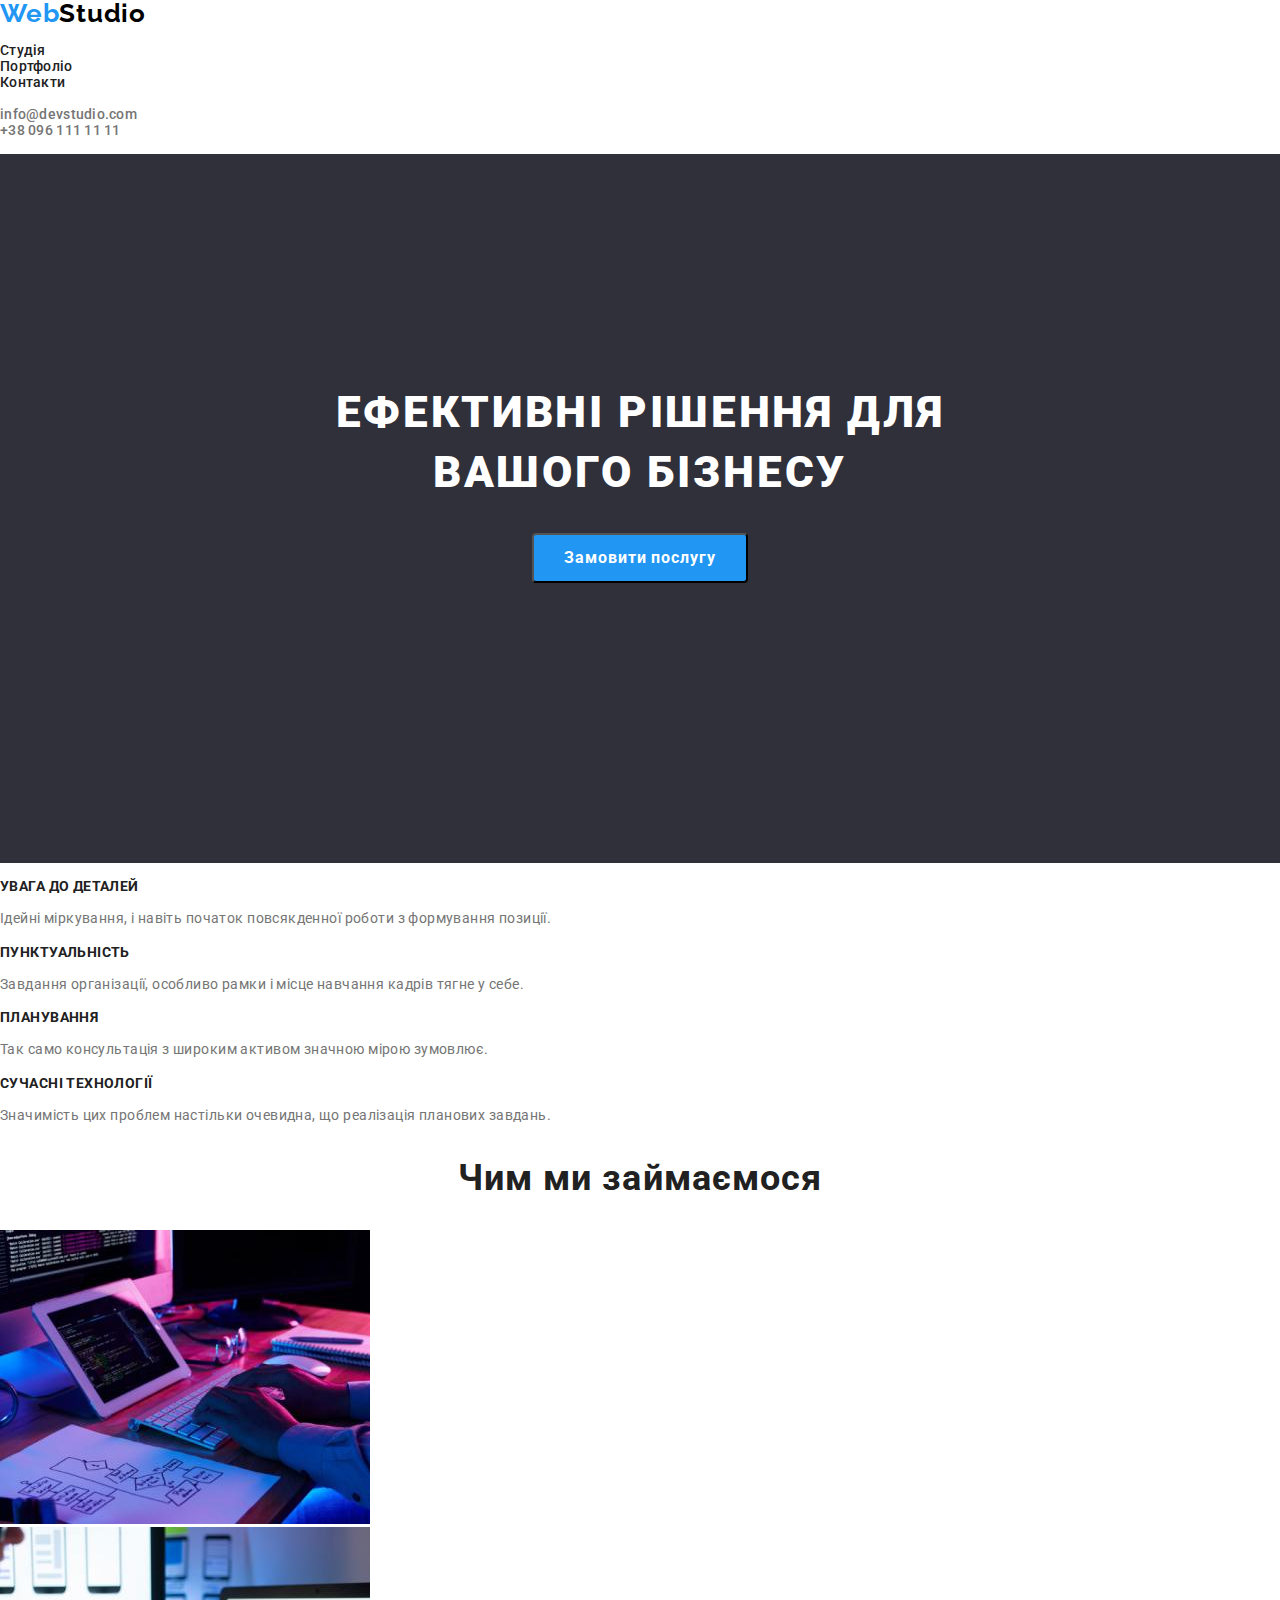
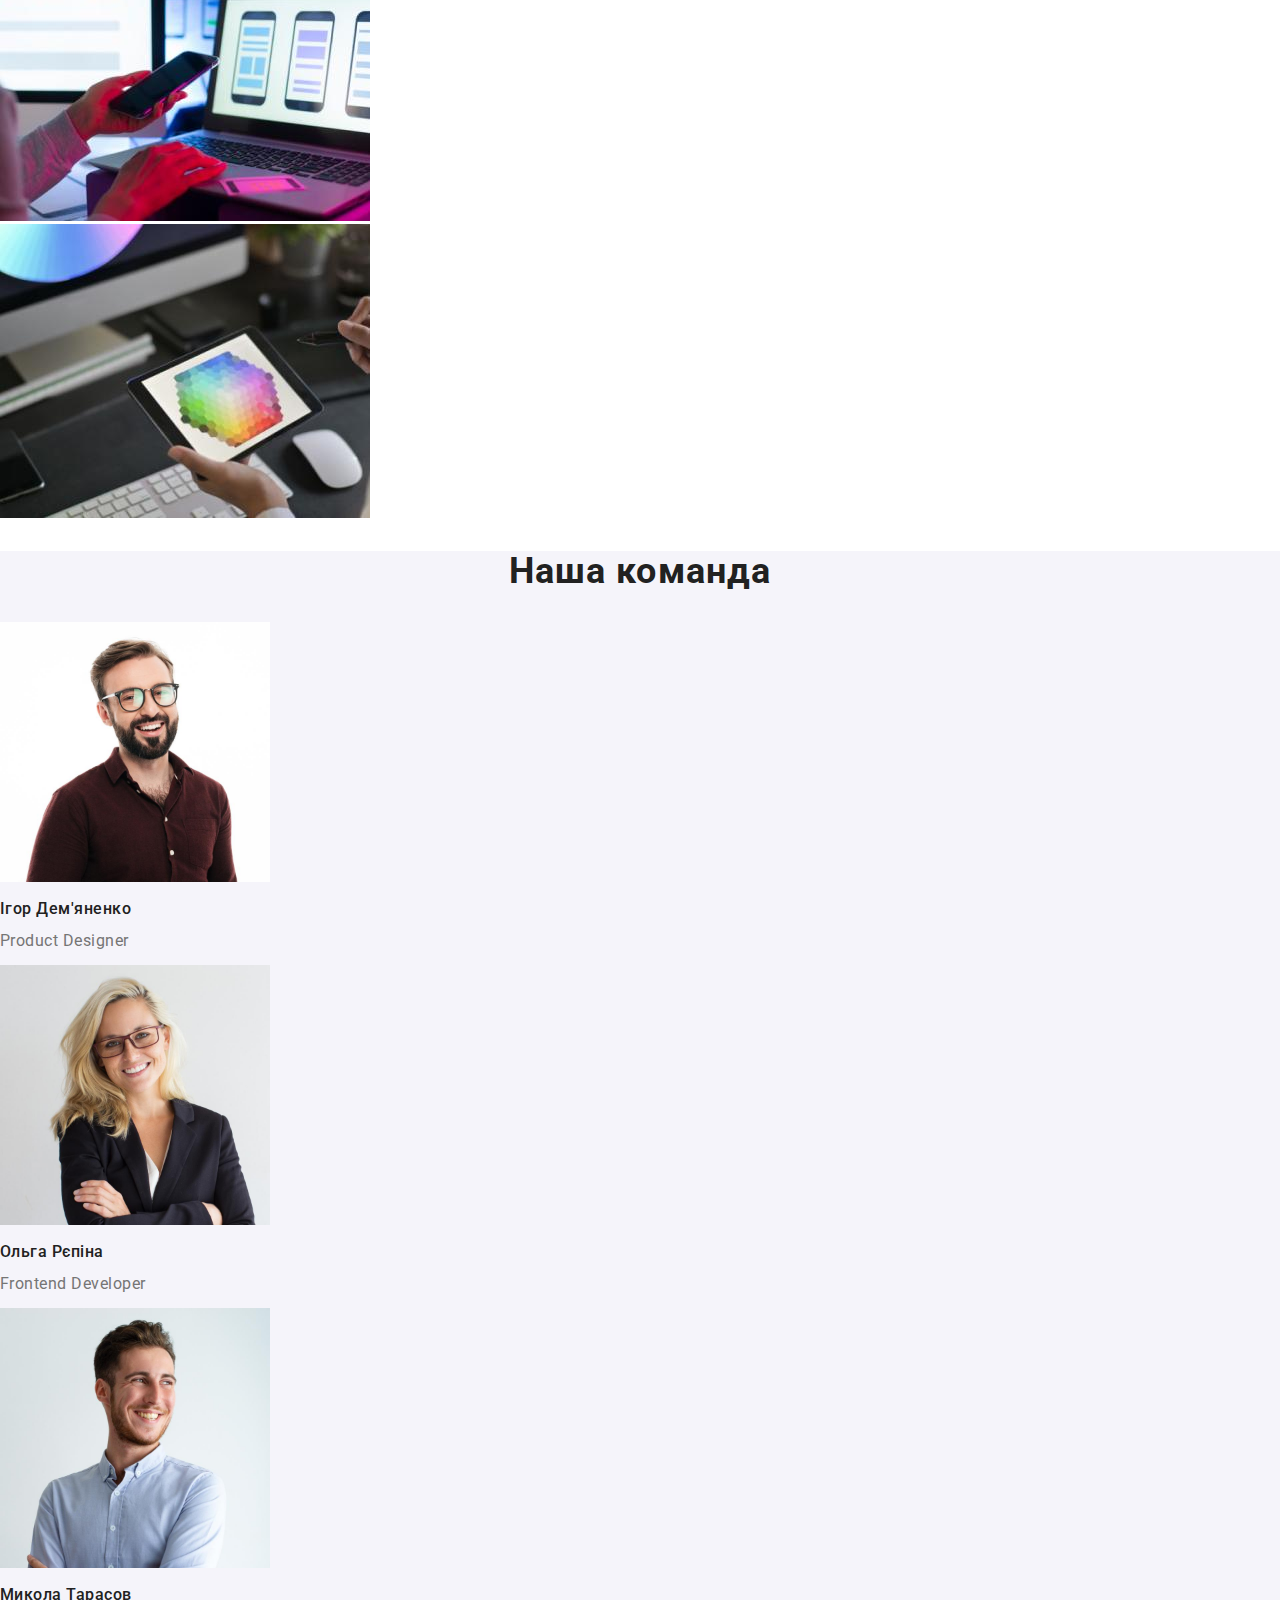
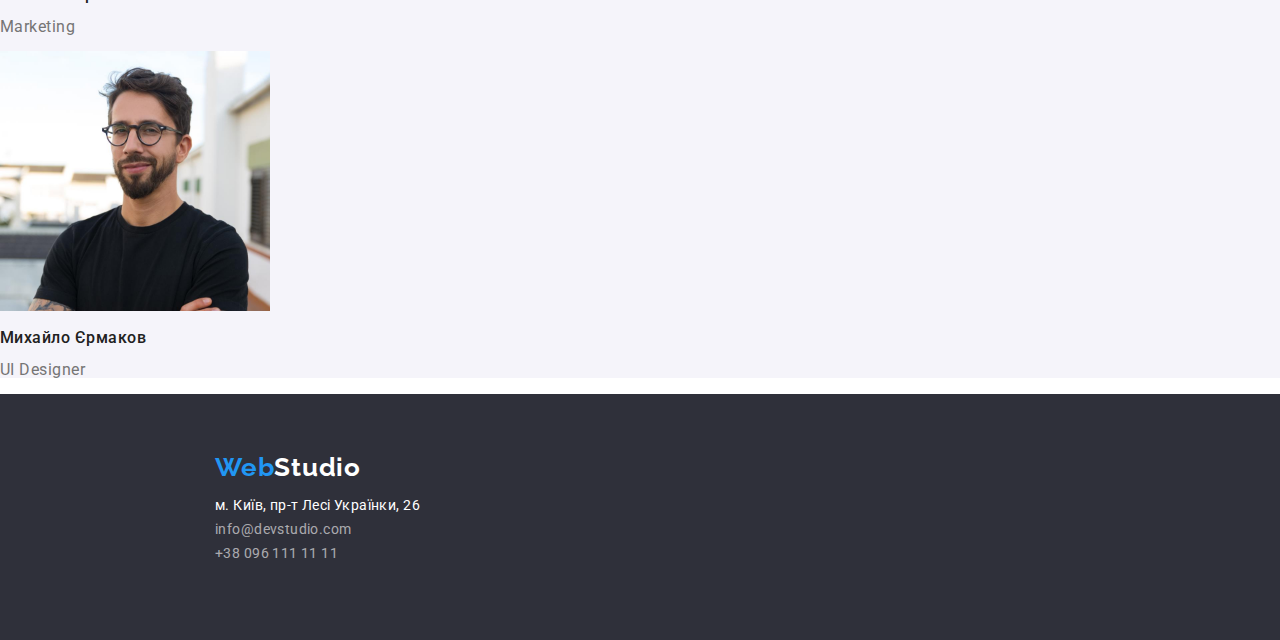
<file: index.html>
<!DOCTYPE html>
<html lang="uk">
  <head>
    <meta charset="UTF-8" />
    <meta http-equiv="X-UA-Compatible" content="IE=edge" />
    <meta name="viewport" content="width=device-width, initial-scale=1.0" />
    <title>Студія</title>
    <link rel="preconnect" href="https://fonts.googleapis.com" />
    <link rel="preconnect" href="https://fonts.gstatic.com" crossorigin />
    <link href="https://fonts.googleapis.com/css2?family=Raleway:wght@700&family=Roboto:wght@400;500;700;900&display=swap" rel="stylesheet" />
    <link rel="stylesheet" href="./css/styles.css" />
  </head>
  <body class="body">
    <!-- Header-->
    <header class="header">
      <nav>
        <!--Logo-->
        <a href="./index.html" class="links-general header-logo-text"><span class="logo-text-accent">Web</span>Studio</a>
        <!--Browser-->
        <ul class="content-list-general">
          <li><a href="./index.html" class="links-general links-selection header-nav-link">Студія</a></li>
          <li><a href="./portfolio.html" class="links-general links-selection header-nav-link">Портфоліо</a></li>
          <li><a href="#" class="links-general links-selection header-nav-link">Контакти</a></li>
        </ul>
      </nav>
      <!--Contact links-->
      <ul class="content-list-general">
        <li><a href="mailto:info@devstudio.com" class="links-general links-selection header-adress-link">info@devstudio.com</a></li>
        <li><a href="tel:++380961111111" class="links-general links-selection header-adress-link">+38 096 111 11 11</a></li>
      </ul>
    </header>
    <!-- Main content-->
    <main class="main-content">
      <!--Hero section-->
      <section class="hero">
        <div class="hero-content-wrapper">
          <h1 class="hero-header">Ефективні рішення для вашого бізнесу</h1>
          <button type="button" class="btn-general hero-btn">Замовити послугу</button>
        </div>
      </section>
      <!--Priorities-->
      <section class="priorities">
        <h2 hidden class="section-header">Пріорітети компанії</h2>
        <ul class="content-list-general priorities-list">
          <li class="priorities-list-item">
            <h3>Увага до деталей</h3>
            <p>Ідейні міркування, і навіть початок повсякденної роботи з формування позиції.</p>
          </li>
          <li class="priorities-list-item">
            <h3>Пунктуальність</h3>
            <p>Завдання організації, особливо рамки і місце навчання кадрів тягне у себе.</p>
          </li>
          <li class="priorities-list-item">
            <h3>Планування</h3>
            <p>Так само консультація з широким активом значною мірою зумовлює.</p>
          </li>
          <li class="priorities-list-item">
            <h3>Сучасні технології</h3>
            <p>Значимість цих проблем настільки очевидна, що реалізація планових завдань.</p>
          </li>
        </ul>
      </section>
      <!--Projects-->
      <section class="projects">
        <h2 class="section-header">Чим ми займаємося</h2>
        <ul class="content-list-general">
          <li>
            <img src="./images/box1.jpg" alt="Людина пише програмний код" width="370" />
          </li>
          <li>
            <img src="./images/box2.jpg" alt="Людина розробляє мобільний додаток" width="370" />
          </li>
          <li>
            <img src="./images/box3.jpg" alt="Людина обирає колір для дизайну" width="370" />
          </li>
        </ul>
      </section>
      <!--Staff-->
      <section class="staff">
        <h2 class="section-header">Наша команда</h2>
        <ul class="content-list-general staff-list">
          <li class="staff-list-item">
            <img src="./images/igor_demyanenko.jpg" alt="Фото Ігоря Дем'яненка" width="270" />
            <h3>Ігор Дем'яненко</h3>
            <p>Product Designer</p>
          </li>
          <li class="staff-list-item">
            <img src="./images/olga_repina.jpg" alt="Фото Ольги Рєпіної" width="270" />
            <h3>Ольга Рєпіна</h3>
            <p>Frontend Developer</p>
          </li>
          <li class="staff-list-item">
            <img src="./images/mykola_tarasov.jpg" alt="Фото Миколи Тарасова" width="270" />
            <h3>Микола Тарасов</h3>
            <p>Marketing</p>
          </li>
          <li class="staff-list-item">
            <img src="./images/myhailo_yermakov.jpg" alt="Фото Михайла Єрмакова" width="270" />
            <h3>Михайло Єрмаков</h3>
            <p>UI Designer</p>
          </li>
        </ul>
      </section>
    </main>
    <!--Footer-->
    <footer class="footer">
      <!--Logo-->
      <a href="./index.html" class="links-general footer-logo-text"><span class="logo-text-accent">Web</span>Studio</a>
      <!--Footer info-->
      <address>
        <ul class="content-list-general footer-content-list">
          <li>
            <a
              href="https://goo.gl/maps/vt1rgCMrE2ZLCeFa9"
              target="_blank"
              rel="noopener noreferrer nofollow"
              class="links-general links-selection footer-adress-link"
              >м. Київ, пр-т Лесі Українки, 26</a
            >
          </li>
          <li><a href="mailto:info@devstudio.com" class="links-general links-selection footer-contacts-link">info@devstudio.com</a></li>
          <li><a href="tel:++380961111111" class="links-general links-selection footer-contacts-link">+38 096 111 11 11</a></li>
        </ul>
      </address>
    </footer>
  </body>
</html>
</file>
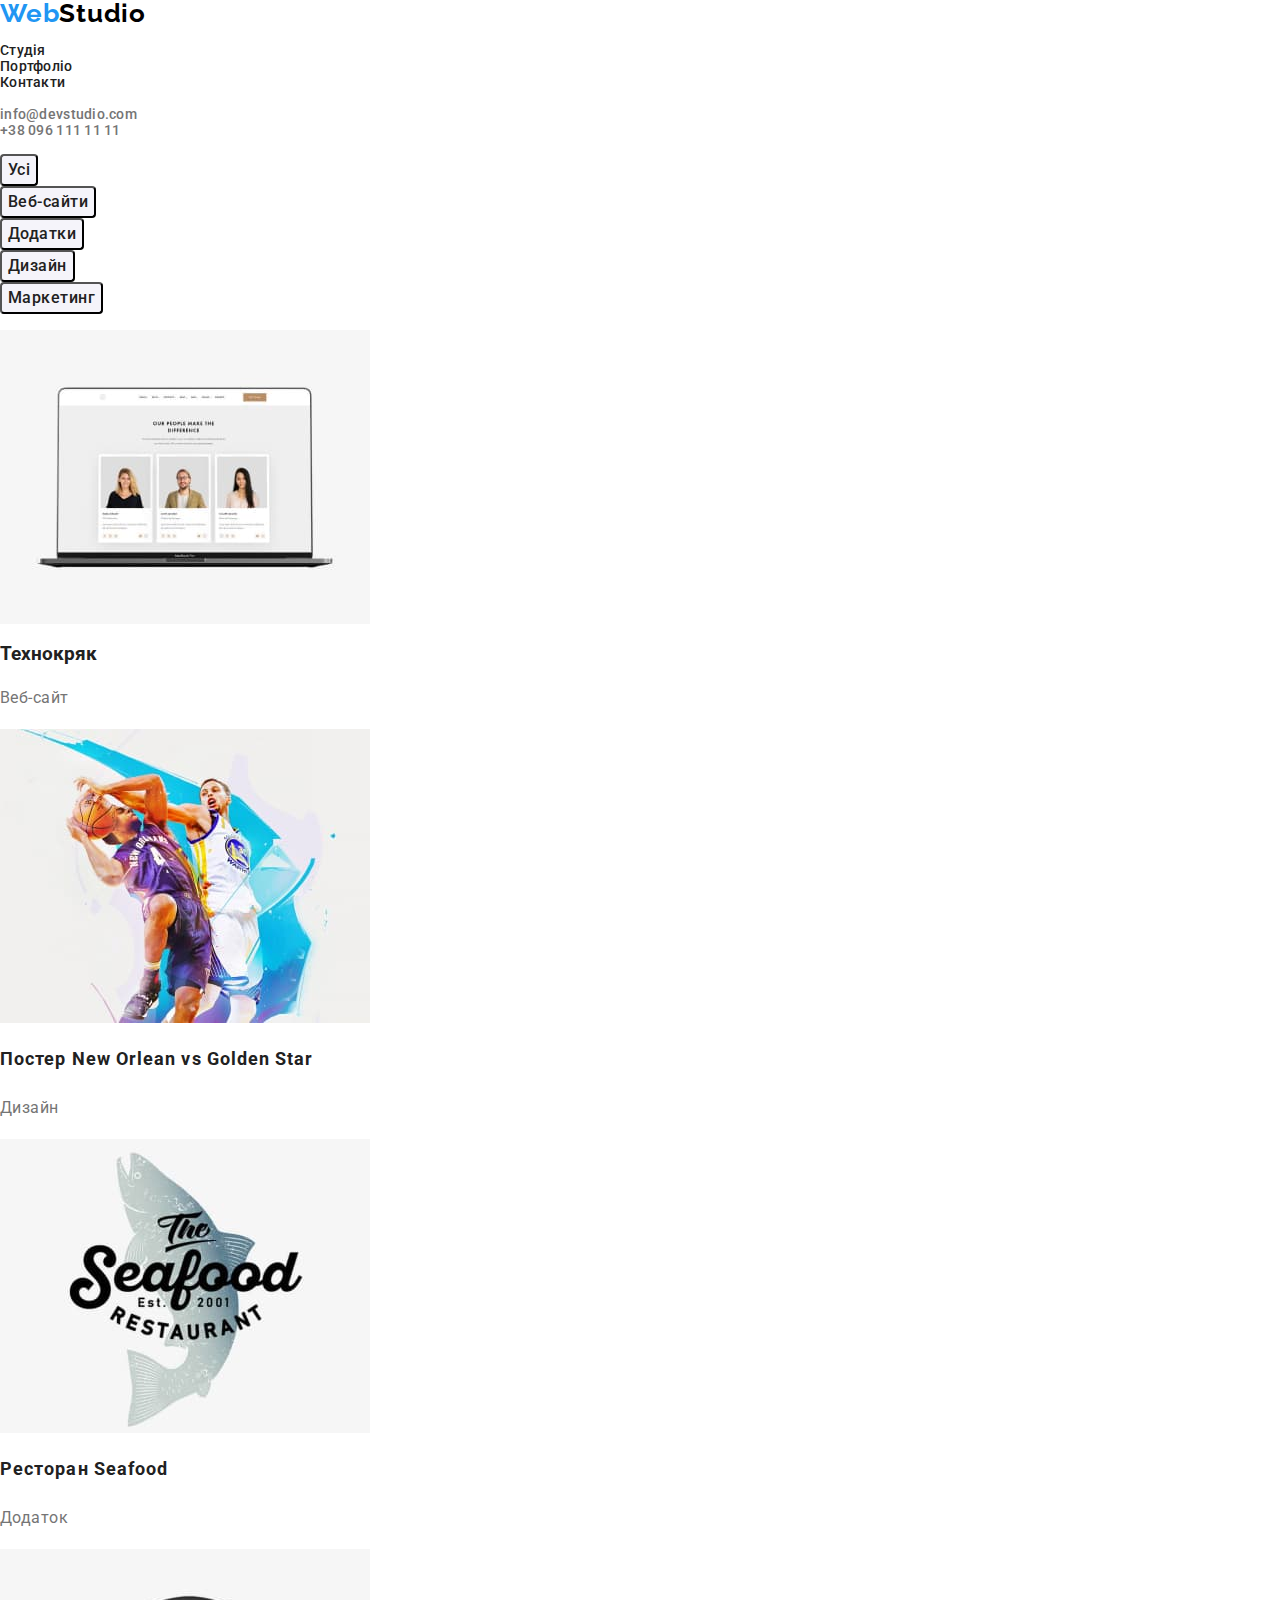
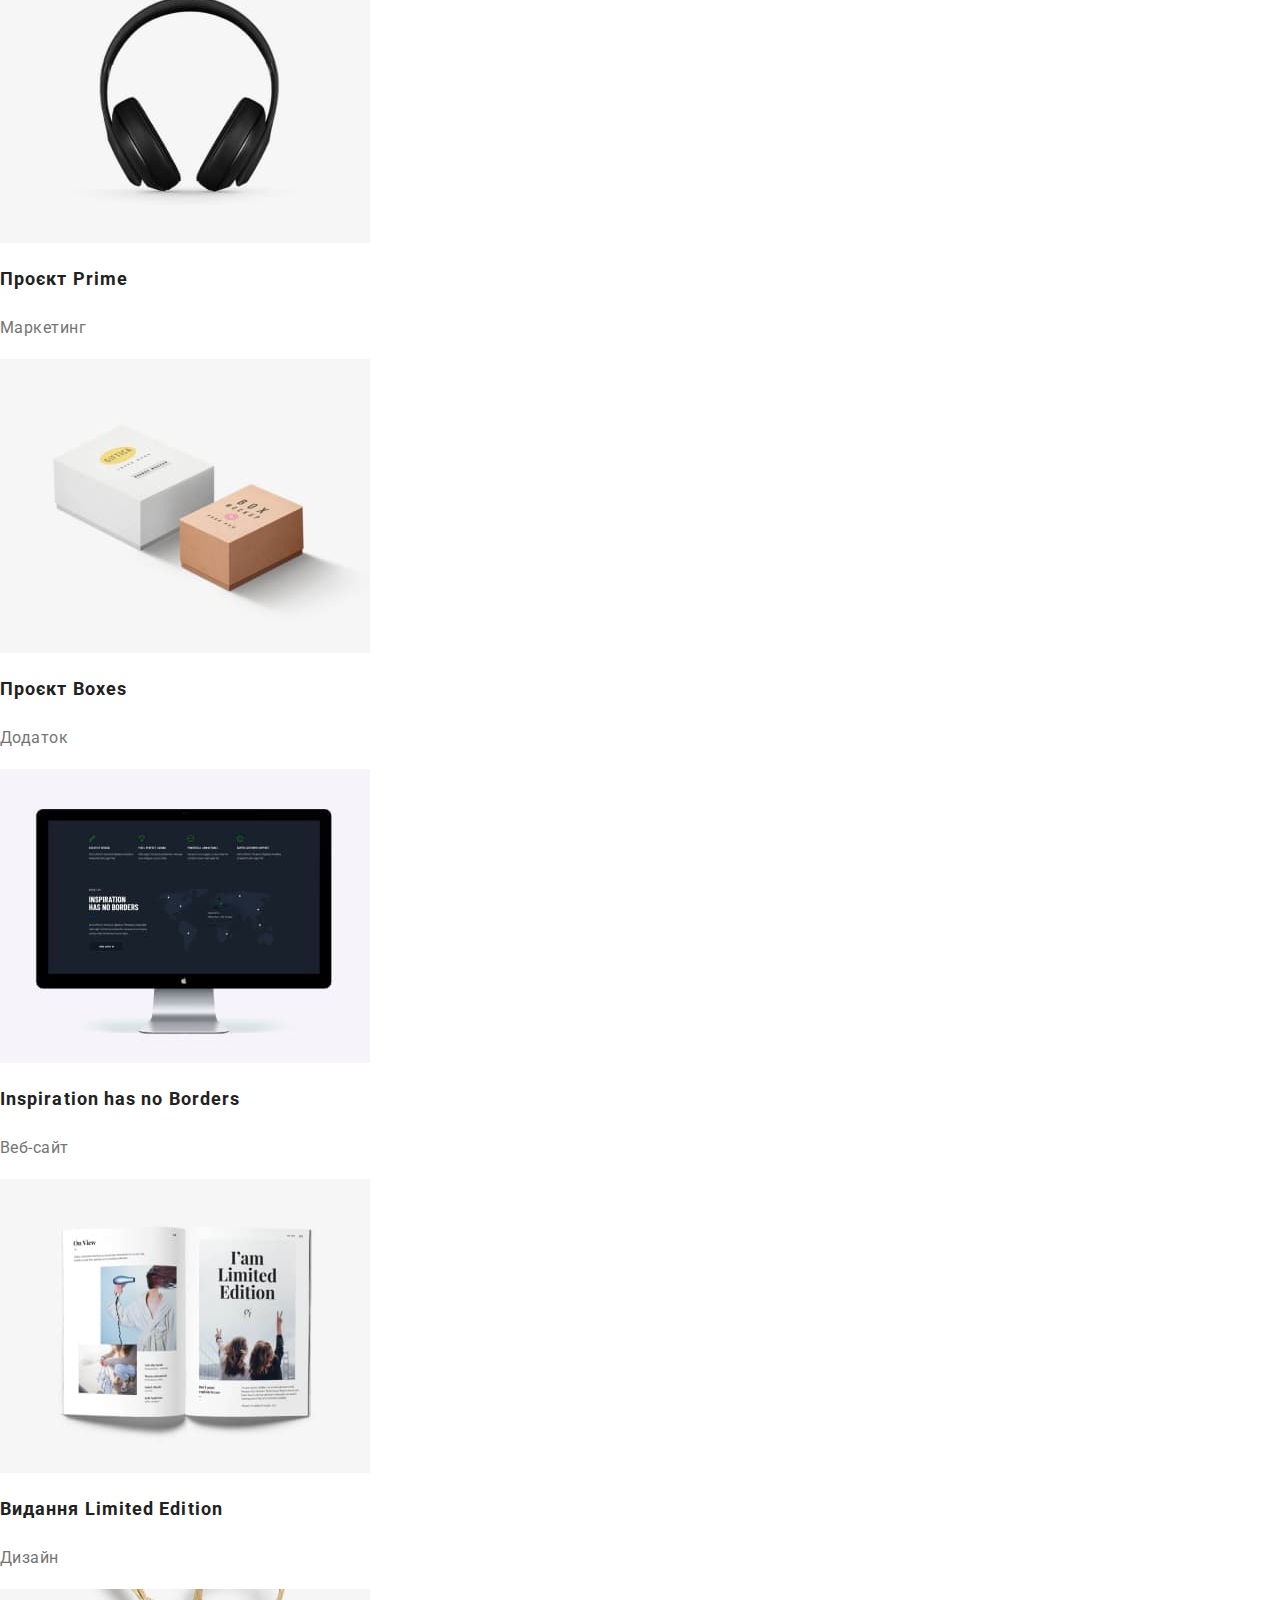
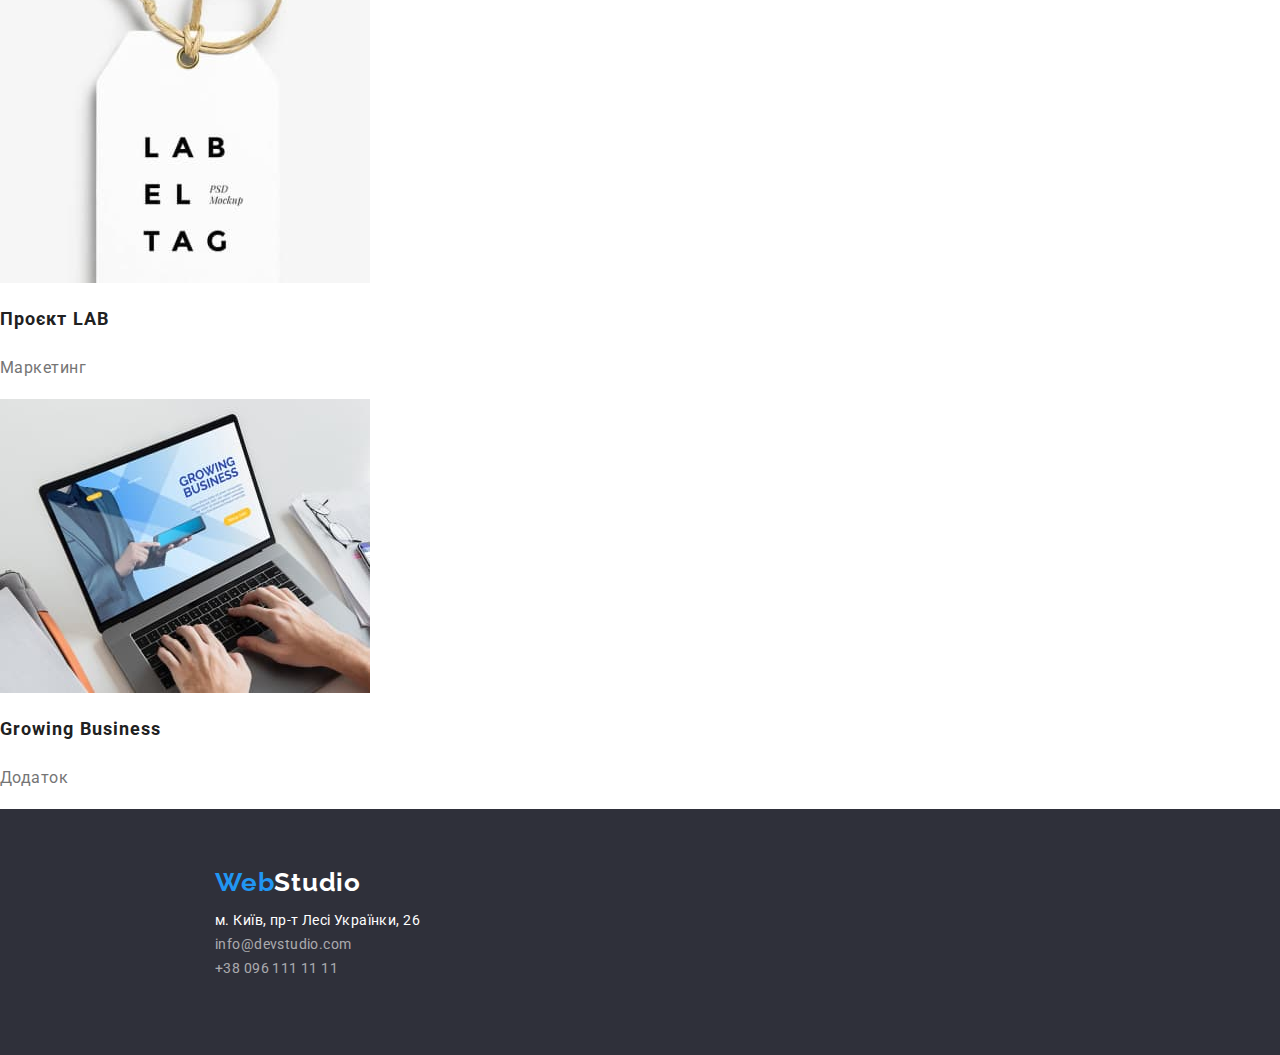
<file: portfolio.html>
<!DOCTYPE html>
<html lang="uk">
  <head>
    <meta charset="UTF-8" />
    <meta http-equiv="X-UA-Compatible" content="IE=edge" />
    <meta name="viewport" content="width=device-width, initial-scale=1.0" />
    <title>Портфоліо</title>
    <link rel="preconnect" href="https://fonts.googleapis.com" />
    <link rel="preconnect" href="https://fonts.gstatic.com" crossorigin />
    <link href="https://fonts.googleapis.com/css2?family=Raleway:wght@700&family=Roboto:wght@400;500;700;900&display=swap" rel="stylesheet" />
    <link rel="stylesheet" href="./css/styles.css" />
  </head>
  <body>
    <!-- Header-->
    <header class="header">
      <nav>
        <!--Logo-->
        <a href="./index.html" class="links-general header-logo-text"><span class="logo-text-accent">Web</span>Studio</a>
        <!--Browser-->
        <ul class="content-list-general header-nav-link-list">
          <li><a href="./index.html" class="links-general links-selection header-nav-link">Студія</a></li>
          <li><a href="portfolio.html" class="links-general links-selection header-nav-link">Портфоліо</a></li>
          <li><a href="#" class="links-general links-selection header-nav-link">Контакти</a></li>
        </ul>
      </nav>
      <!--Contact links-->
      <ul class="content-list-general">
        <li><a href="mailto:info@devstudio.com" class="links-general links-selection header-adress-link">info@devstudio.com</a></li>
        <li><a href="tel:++380961111111" class="links-general links-selection header-adress-link">+38 096 111 11 11</a></li>
      </ul>
    </header>
    <!-- Main content-->
    <main class="main-content">
      <!--Content section-->
      <section class="porfolio-content">
        <h1 hidden>Наші проєкти</h1>
        <!-- Content filter -->
        <ul class="content-list-general portfolio-filter">
          <li><button type="button" class="btn-general portfolio-filter-btn">Усі</button></li>
          <li><button type="button" class="btn-general portfolio-filter-btn">Веб-сайти</button></li>
          <li><button type="button" class="btn-general portfolio-filter-btn">Додатки</button></li>
          <li><button type="button" class="btn-general portfolio-filter-btn">Дизайн</button></li>
          <li><button type="button" class="btn-general portfolio-filter-btn">Маркетинг</button></li>
        </ul>
        <!-- Projects display -->
        <ul class="content-list-general portfolio-list">
          <!-- Технокряк -->
          <li class="portfolio-list-item">
            <a href="#" class="links-general">
              <img src="./images/technokryak.jpg" alt="Ноутбук з відкритою сторінкою сайту" width="370" height="294" />
              <h3>Технокряк</h3>
              <p>Веб-сайт</p>
            </a>
          </li>
          <!-- Постер New Orlean vs Golden Star -->
          <li class="portfolio-list-item">
            <a href="#" class="links-general">
              <img src="./images/new-orlean-vs-golden-star.jpg" alt="Постер із зображенням двох баскетболістів" width="370" height="294" />
              <h2>Постер New Orlean vs Golden Star</h2>
              <p>Дизайн</p>
            </a>
          </li>
          <!-- Ресторан Seafood -->
          <li class="portfolio-list-item">
            <a href="#" class="links-general">
              <img src="./images/seafood-resto.jpg" alt="Логотип ресторану морепродуктів" width="370" height="294" />
              <h2>Ресторан Seafood</h2>
              <p>Додаток</p>
            </a>
          </li>
          <!-- Проєкт Prime -->
          <li class="portfolio-list-item">
            <a href="#" class="links-general">
              <img src="./images/prime-project.jpg" alt="Ілюстраційне фото навушників" width="370" height="294" />
              <h2>Проєкт Prime</h2>
              <p>Маркетинг</p>
            </a>
          </li>
          <!-- Проєкт Boxes -->
          <li class="portfolio-list-item">
            <a href="#" class="links-general">
              <img src="./images/boxes-projects.jpg" alt="Коробки із рекламним маркуванням" width="370" height="294" />
              <h2>Проєкт Boxes</h2>
              <p>Додаток</p>
            </a>
          </li>
          <!-- Inspiration has no Borders -->
          <li class="portfolio-list-item">
            <a href="#" class="links-general">
              <img src="./images/inspiration-has-no-borders.jpg" alt="Монітор із відкритою сторінкою сайту" width="370" height="294" />
              <h2>Inspiration has no Borders</h2>
              <p>Веб-сайт</p>
            </a>
          </li>
          <!-- Видання Limited Edition -->
          <li class="portfolio-list-item">
            <a href="#" class="links-general">
              <img src="./images/limited-edition-journal.jpg" alt="Розгорнутий журнал" width="370" height="294" />
              <h2>Видання Limited Edition</h2>
              <p>Дизайн</p>
            </a>
          </li>
          <!-- Проєкт LAB -->
          <li class="portfolio-list-item">
            <a href="#" class="links-general">
              <img src="./images/lab-project.jpg" alt="Бірка із дизайном бренду" width="370" height="294" />
              <h2>Проєкт LAB</h2>
              <p>Маркетинг</p>
            </a>
          </li>
          <!-- Growing Business -->
          <li class="portfolio-list-item">
            <a href="#" class="links-general">
              <img src="./images/growing-business-app.jpg" alt="Людина працює за ноутбуком" width="370" height="294" />
              <h2>Growing Business</h2>
              <p>Додаток</p>
            </a>
          </li>
        </ul>
      </section>
    </main>
    <!--Footer-->
    <footer class="footer">
      <!--Logo-->
      <a href="./index.html" class="links-general footer-logo-text"><span class="logo-text-accent">Web</span>Studio</a>
      <!--Footer info-->
      <address>
        <ul class="content-list-general footer-content-list">
          <li>
            <a
              href="https://goo.gl/maps/vt1rgCMrE2ZLCeFa9"
              target="_blank"
              rel="noopener noreferrer nofollow"
              class="links-general links-selection footer-adress-link"
              >м. Київ, пр-т Лесі Українки, 26</a
            >
          </li>
          <li><a href="mailto:info@devstudio.com" class="links-general links-selection footer-contacts-link">info@devstudio.com</a></li>
          <li><a href="tel:++380961111111" class="links-general links-selection footer-contacts-link">+38 096 111 11 11</a></li>
        </ul>
      </address>
    </footer>
  </body>
</html>
</file>
<file: css/styles.css>
/* Colors palette:

TEXT: 
txt-logo-black: #000000 
txt-logo-white:  #FFFFFF
txt-accent-blue: #2196F3

txt-hero-header: #FFFFFF

txt-headers: #212121
txt-paragraphs:  #757575

txt-btn-unactive: #212121
txt-btn-active: #FFFFFF

txt-header-link: #757575
txt-adress-link: #FFFFFF
txt-adress-link-transparent: rgba(255, 255, 255, 0.6);

ELEMENTS:
background-header: #FFFFFF
background-footer: #2F303A
background-main: ##F5F5F5
background-staff: #F5F4FA

color-divider-line: #ECECEC
color-gallery-item-border: #EEEEEE

background-btn-unactive: #F5F4FA
background-btn-active: #2196F3
 */

:root {
  --txt-logo-black: #000000;
  --white: #ffffff;
  --accent-blue: #2196f3;
  --txt-main: #212121;
  --txt-paragraph-grey: #757575;
  --txt-adress-link-transparent: rgba(255, 255, 255, 0.6);
  --bg-footer: #2f303a;
  --bg-main: #f5f5f5;
  --light-grey: #f5f4fa;
  --color-divider-line: #ececec;
  --color-gallery-item-border: #eeeeee;
  --bg-btn-active: #188ce8;
}
html {
  box-sizing: border-box;
}
*,
*::before,
*::after {
  box-sizing: inherit;
}
body {
  margin: 0;
  font-family: "Roboto", sans-serif;
  color: var(--txt-main);
  line-height: 1;
}
/* Elements' common styles */
.section-header {
  font-weight: 700;
  font-size: 36px;
  line-height: 1.16;
  text-align: center;
  letter-spacing: 0.03em;
}
.content-list-general {
  list-style: none;
  padding-left: 0;
}
.btn-general {
  font-family: inherit;
  text-align: center;
  border-radius: 4px;
  color: var(--txt-main);
  background-color: var(--light-grey);
  cursor: pointer;
}
.btn-general:hover {
  color: var(--white);
  background-color: var(--accent-blue);
}
.btn-general:focus {
  color: var(--white);
  background-color: var(--accent-blue);
}
.links-general {
  color: inherit;
  text-decoration: none;
}
.links-selection:hover {
  color: var(--accent-blue);
}
.links-selection:focus {
  color: var(--accent-blue);
}

/* Logo styles */
.header-logo-text {
  font-family: "Raleway";
  font-weight: 700;
  font-size: 26px;
  letter-spacing: 0.03em;
  color: var(--txt-logo-black);
}
.footer-logo-text {
  font-family: "Raleway";
  font-weight: 700;
  font-size: 26px;
  letter-spacing: 0.03em;
  color: var(--white);
}
.logo-text-accent {
  font-family: "Raleway";
  font-weight: 700;
  font-size: 26px;
  letter-spacing: 0.03em;
  color: var(--accent-blue);
}

/* Header */
.header {
  background-color: var(--white);
}
.header-nav-link {
  font-weight: 500;
  font-size: 14px;
  letter-spacing: 0.02em;
  color: var(--txt-main);
}
.header-adress-link {
  font-weight: 500;
  font-size: 14px;
  letter-spacing: 0.02em;
  color: var(--txt-paragraph-grey);
}
/* Footer */
.footer {
  background-color: var(--bg-footer);
  padding-top: 60px;
  padding-bottom: 60px;
  padding-left: 215px;
}
.footer-content-list {
  font-style: normal;
  font-size: 14px;
  line-height: 1.71;
  letter-spacing: 0.03em;
}
.footer-adress-link {
  color: var(--white);
}
.footer-contacts-link {
  color: var(--txt-adress-link-transparent);
}

/* HOME PAGE */

/* Main content*/

/* Hero */
.hero {
  /* temporary */
  background-color: var(--bg-footer);
  display: flex;
  justify-content: center;
  padding-top: 200px;
  padding-bottom: 280px;
}
.hero-content-wrapper {
  width: 696px;
  text-align: center;
}
.hero-header {
  font-weight: 900;
  font-size: 44px;
  line-height: 1.36;
  letter-spacing: 0.06em;
  text-transform: uppercase;
  color: var(--white);
}
.hero-btn {
  width: 216px;
  height: 50px;
  font-weight: 700;
  font-size: 16px;
  line-height: 1.88;
  letter-spacing: 0.06em;
  color: var(--white);
  background-color: var(--accent-blue);
}
.hero-btn:hover,
.hero-btn:focus {
  background-color: var(--bg-btn-active);
}
/* Priorities */
.priorities-list-item > h3 {
  font-weight: 700;
  font-size: 14px;
  letter-spacing: 0.03em;
  text-transform: uppercase;
}
.priorities-list-item p {
  font-size: 14px;
  line-height: 1.71;
  letter-spacing: 0.03em;
  color: var(--txt-paragraph-grey);
}
/* Projects */
/* Staff */
.staff {
  background-color: var(--light-grey);
}
.staff-list-item > h3 {
  font-weight: 500;
  font-size: 16px;
  letter-spacing: 0.03em;
}
.staff-list-item p {
  font-size: 16px;
  letter-spacing: 0.03em;
  color: var(--txt-paragraph-grey);
}

/* PORTFOLIO PAGE */
.portfolio-list-item h2 {
  font-weight: 700;
  font-size: 18px;
  line-height: 2;
  letter-spacing: 0.06em;
}
.portfolio-list-item p {
  font-size: 16px;
  line-height: 1.88;
  letter-spacing: 0.03em;
  color: var(--txt-paragraph-grey);
}
.portfolio-filter-btn {
  font-weight: 500;
  font-size: 16px;
  line-height: 1.62;
  text-align: center;
  letter-spacing: 0.03em;
}
</file>
